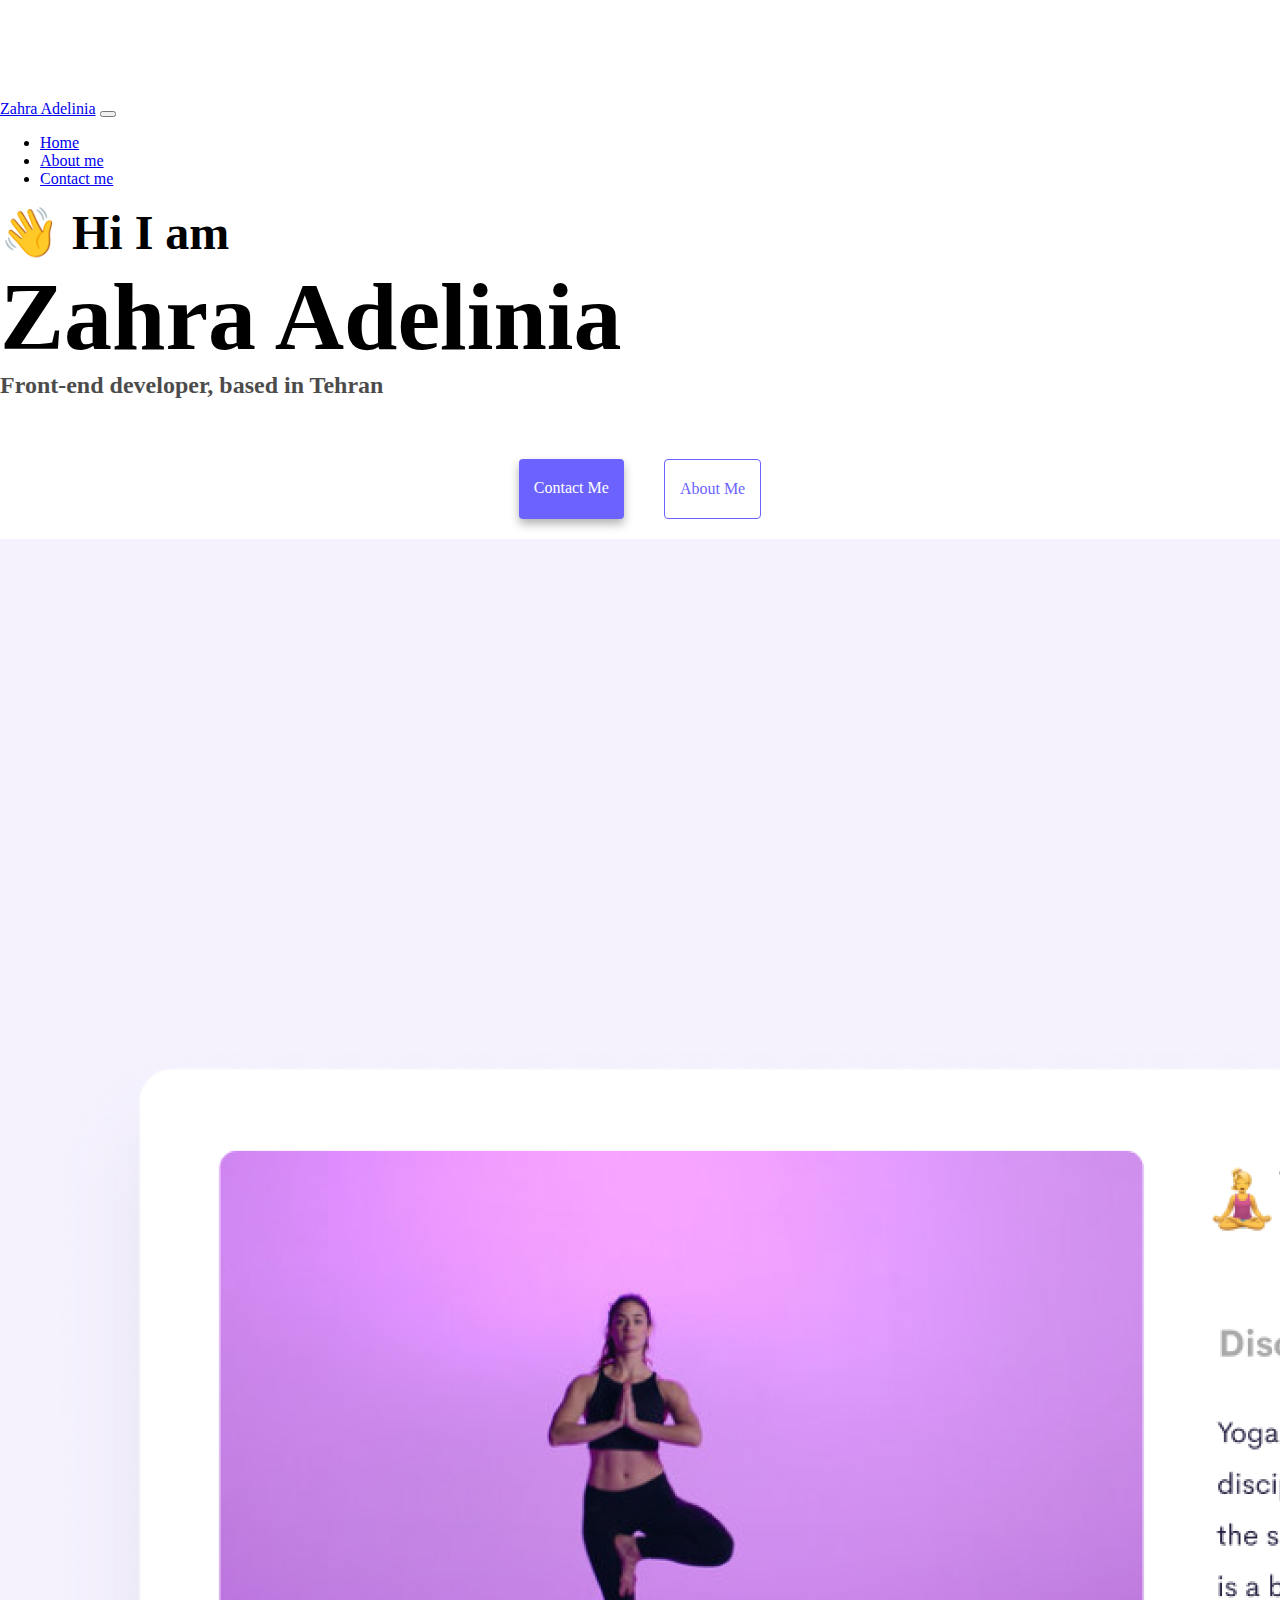
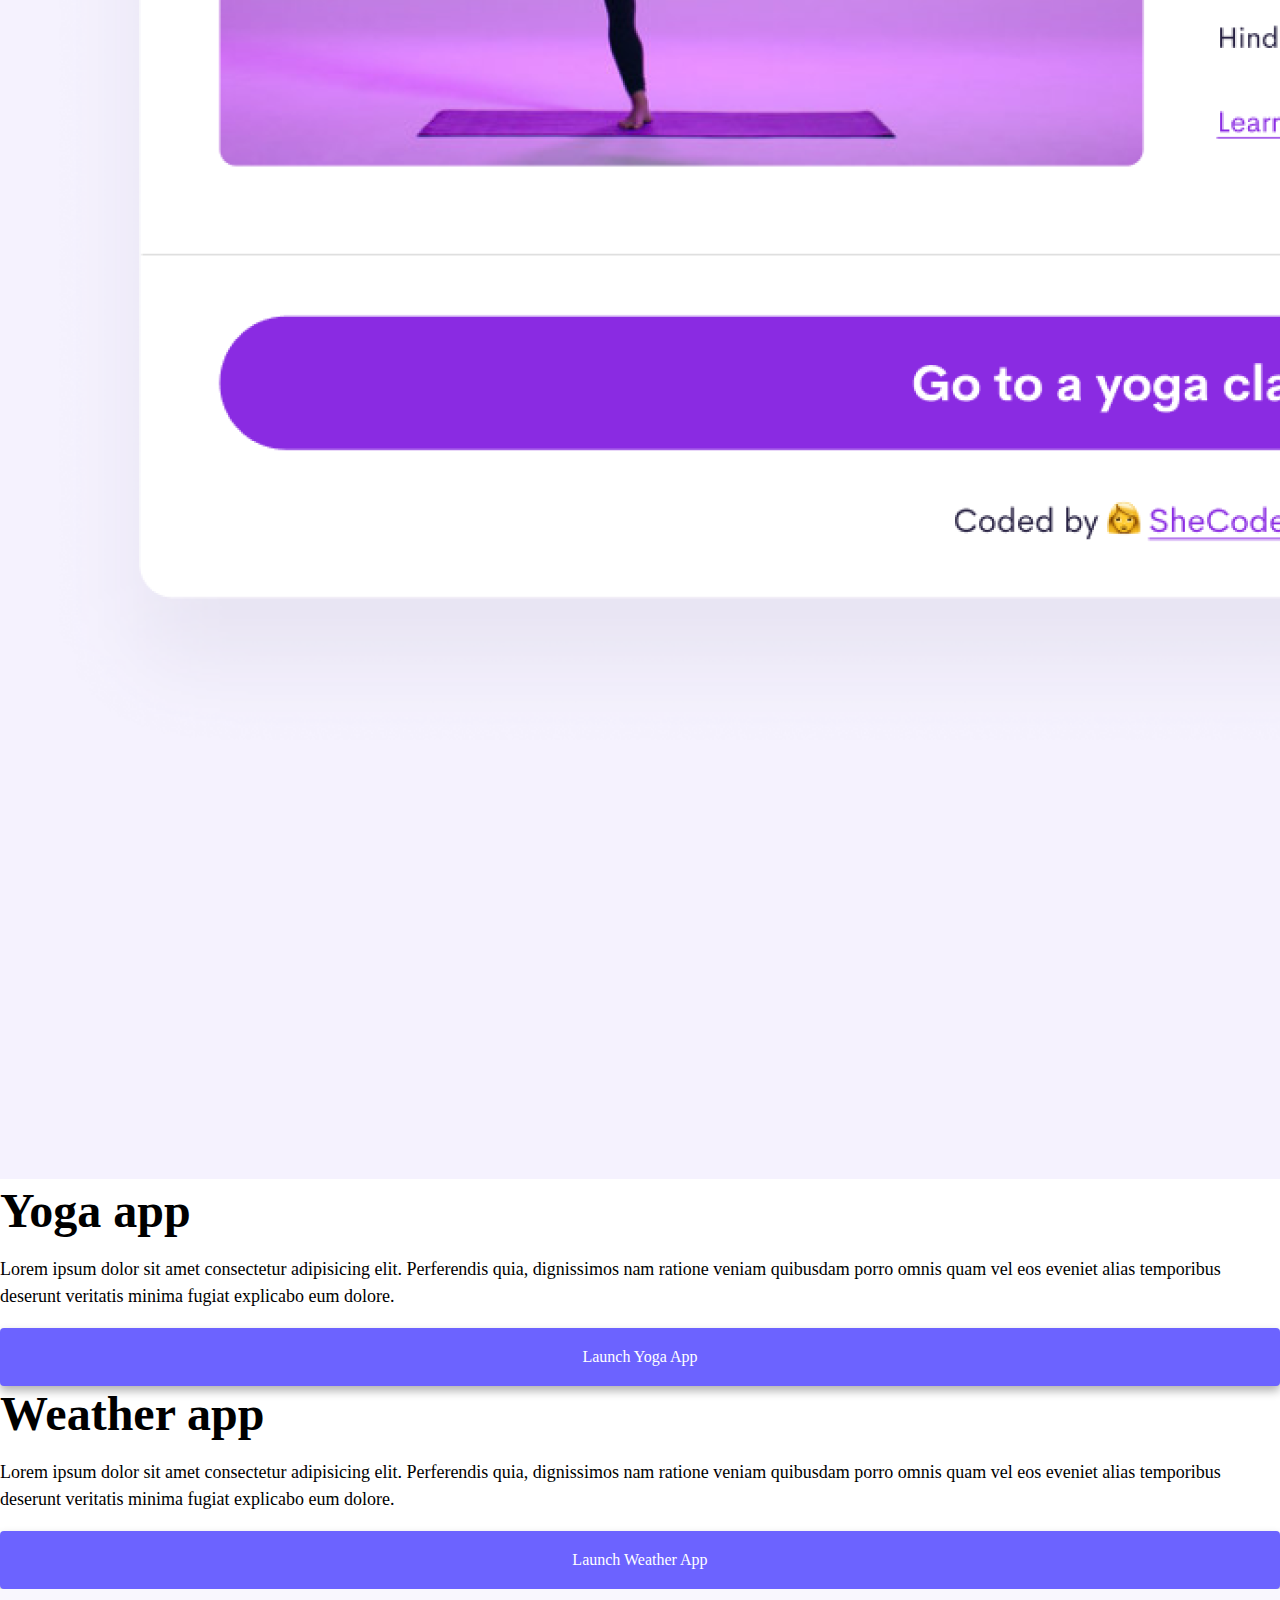
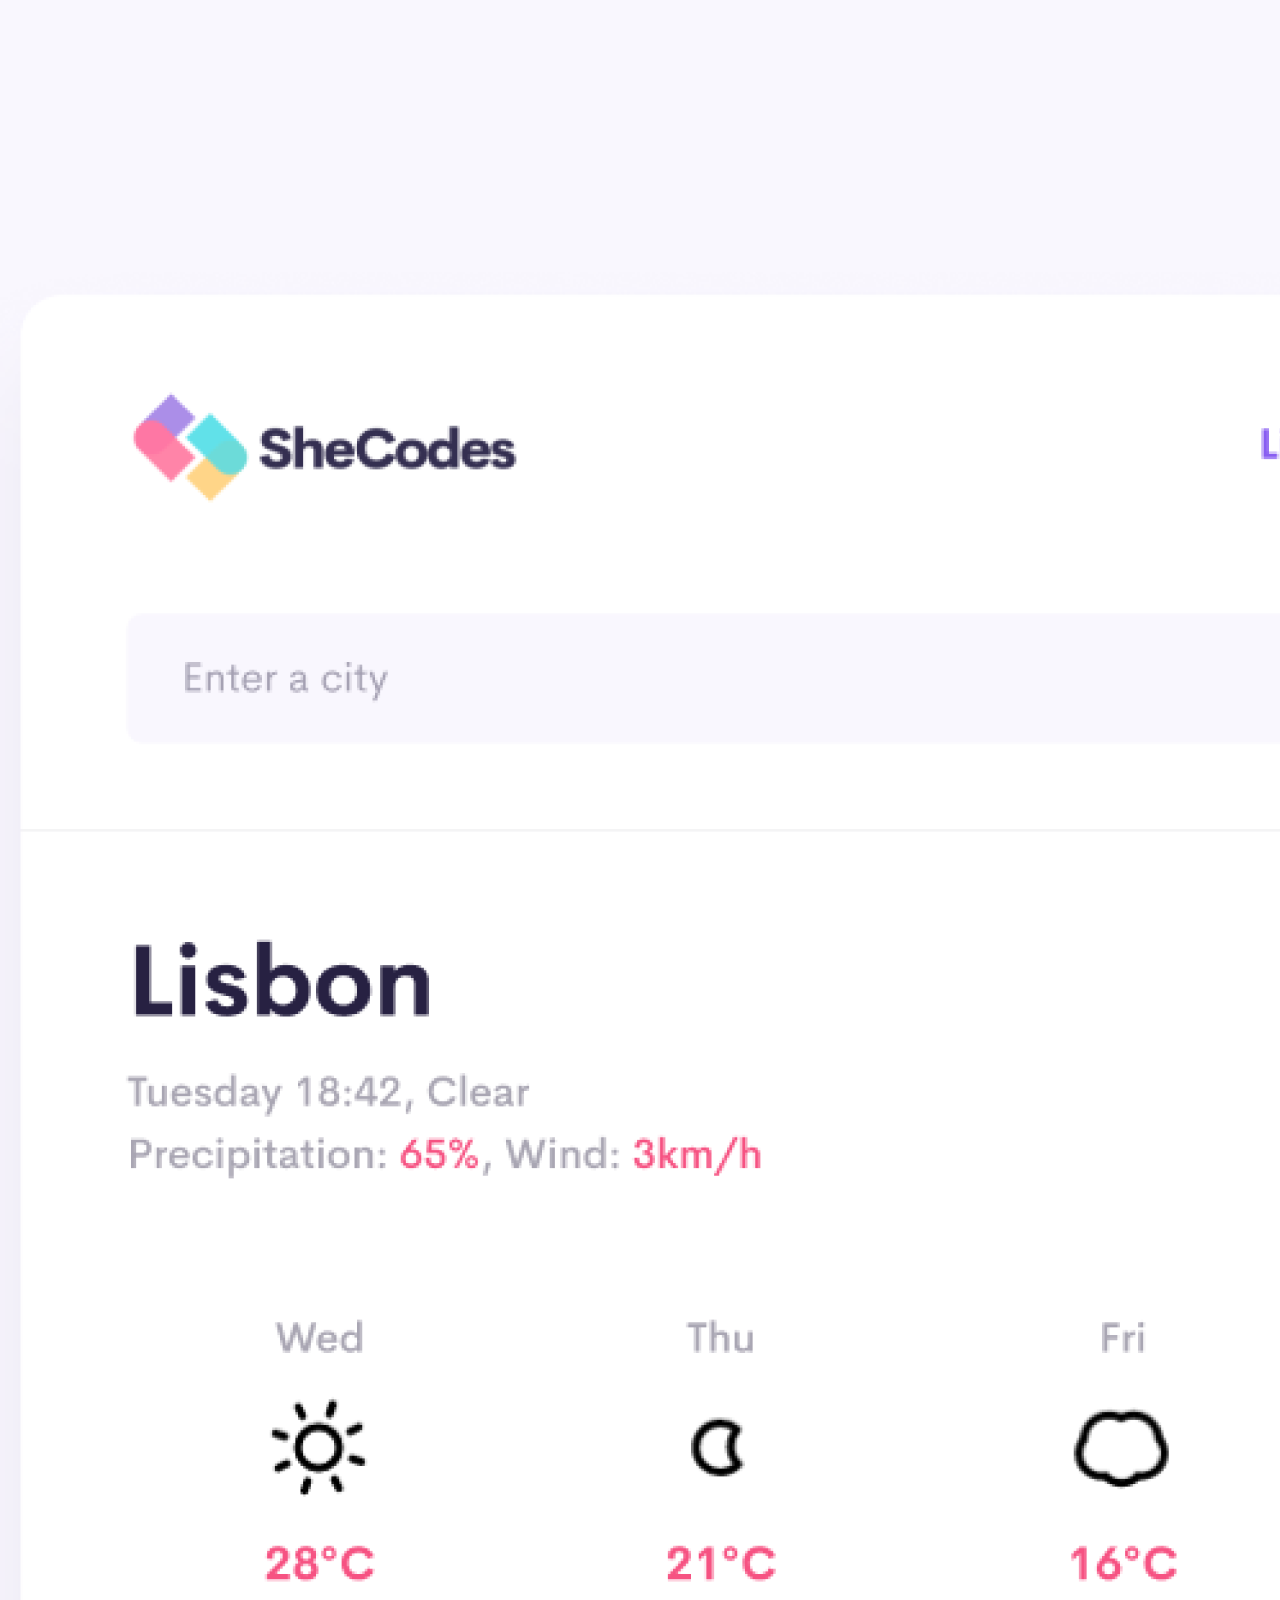
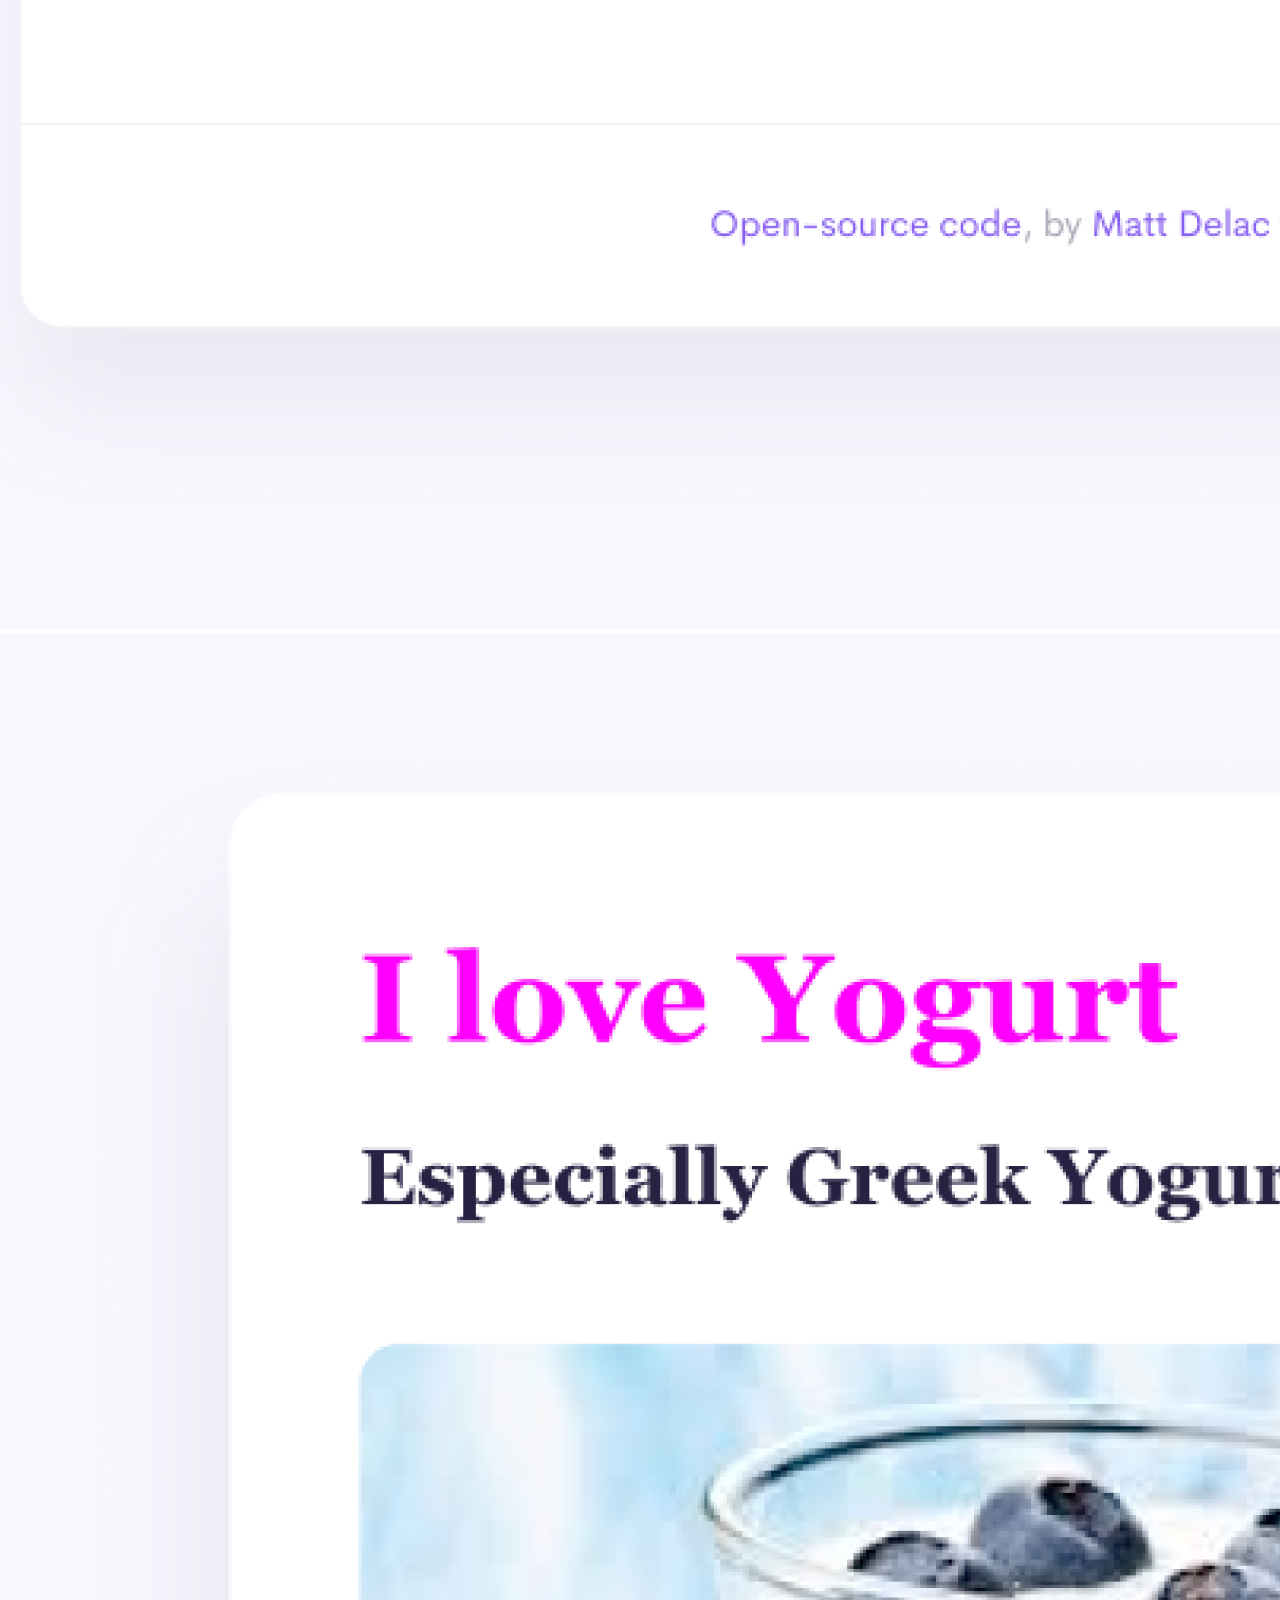
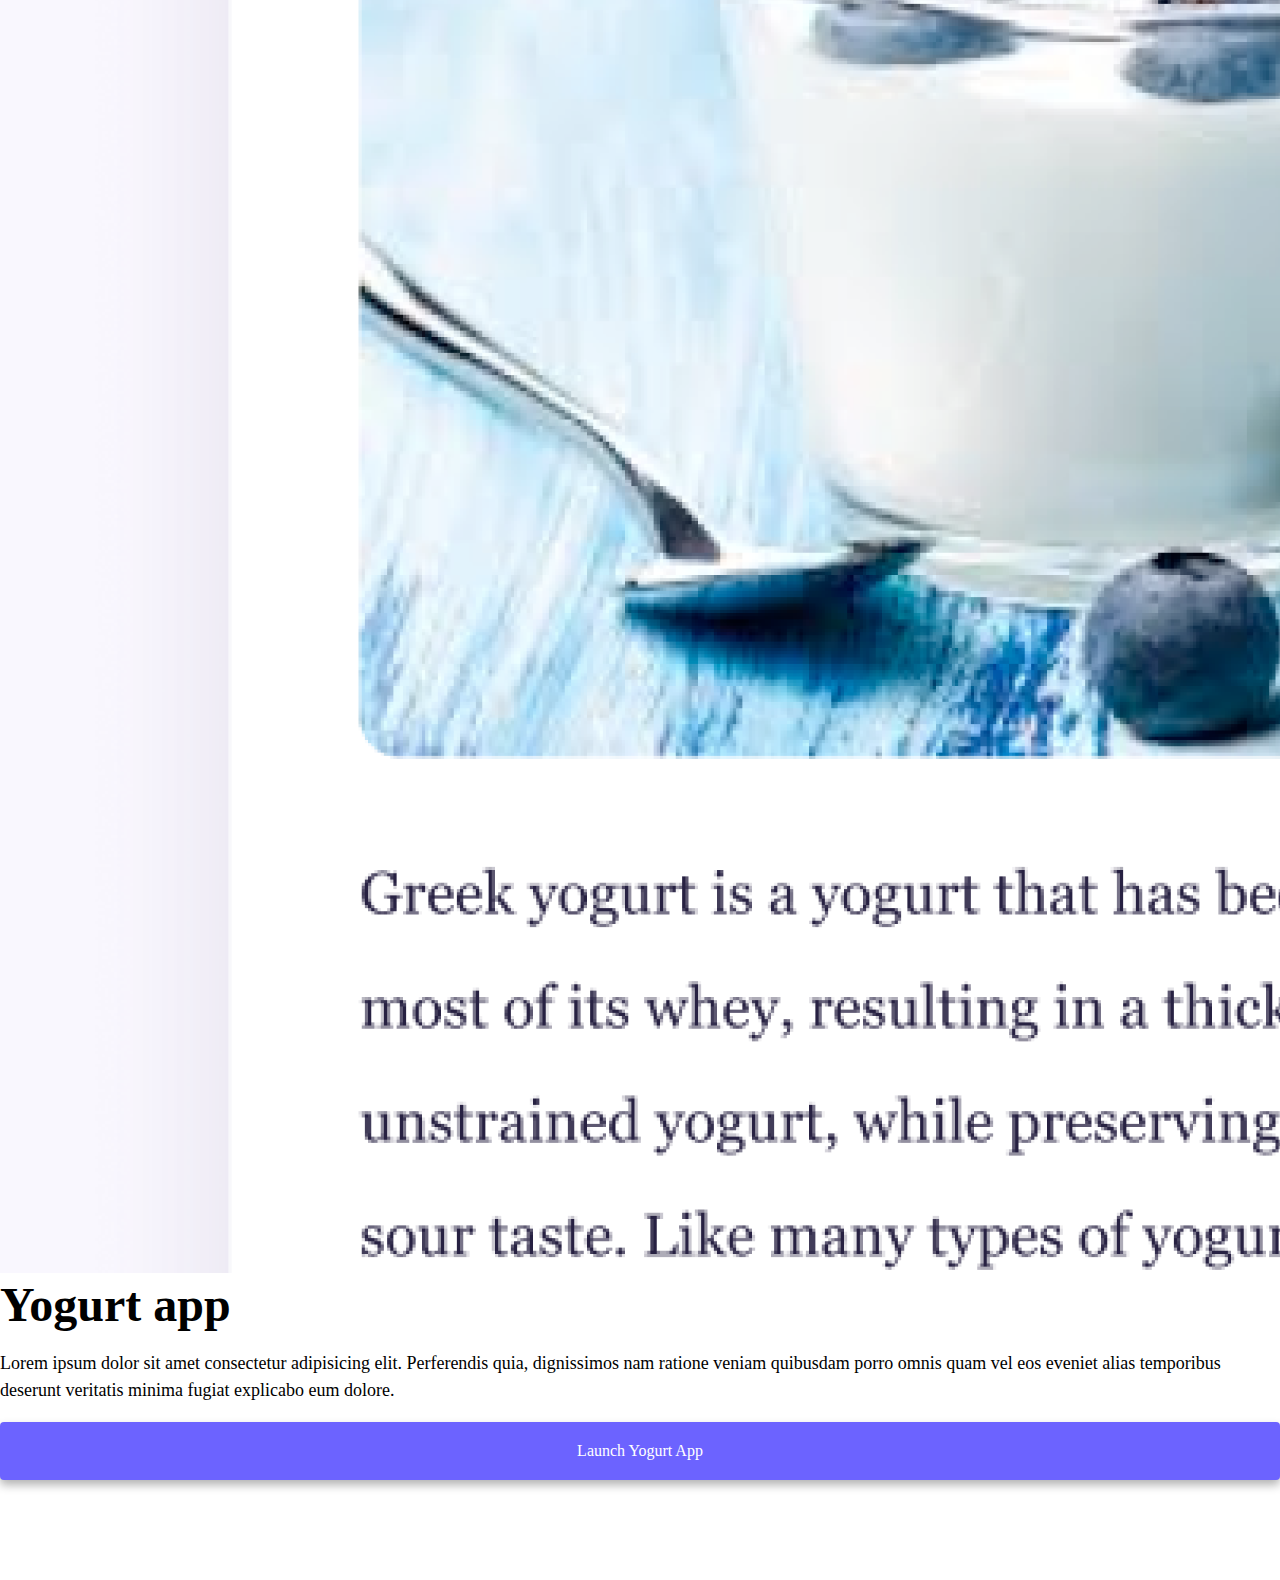
<file: index.html>
<!DOCTYPE html>
<html lang="en">
  <head>
    <meta charset="UTF-8" />
    <meta http-equiv="X-UA-Compatible" content="IE=edge" />
    <meta name="viewport" content="width=device-width, initial-scale=1.0" />
    <meta
      name="description"
      content="Zahra Adelinia is a front-end developer based in Asia, check out hers projects and contact her for job inquiries"
    />
    <title>Front-end developer - Zahra Adelinia</title>
    <link
      href="https://cdn.jsdelivr.net/npm/bootstrap@5.0.0-beta2/dist/css/bootstrap.min.css"
      rel="stylesheet"
      integrity="sha384-BmbxuPwQa2lc/FVzBcNJ7UAyJxM6wuqIj61tLrc4wSX0szH/Ev+nYRRuWlolflfl"
      crossorigin="anonymous"
    />
    <script
      src="https://cdn.jsdelivr.net/npm/bootstrap@5.0.0-beta2/dist/js/bootstrap.bundle.min.js"
      integrity="sha384-b5kHyXgcpbZJO/tY9Ul7kGkf1S0CWuKcCD38l8YkeH8z8QjE0GmW1gYU5S9FOnJ0"
      crossorigin="anonymous"
    ></script>
    <link rel="stylesheet" href="/style.css" />
  </head>
  <body>
    <nav class="navbar navbar-expand-lg navbar-light bg-light fixed-top">
      <div class="container">
        <a class="navbar-brand" href="/" title="Homepage">Zahra Adelinia</a>
        <button
          class="navbar-toggler"
          type="button"
          data-bs-toggle="collapse"
          data-bs-target="#navbarNav"
          aria-controls="navbarNav"
          aria-expanded="false"
          aria-label="Toggle navigation"
        >
          <span class="navbar-toggler-icon"></span>
        </button>
        <div class="collapse navbar-collapse" id="navbarNav">
          <ul class="navbar-nav">
            <li class="nav-item">
              <a
                class="nav-link active"
                aria-current="page"
                href="/"
                title="Homepage"
                >Home</a
              >
            </li>
            <li class="nav-item">
              <a
                class="nav-link"
                href="/about.html"
                title="About Zahra Adelinia"
                >About me</a
              >
            </li>
            <li class="nav-item">
              <a
                class="nav-link"
                href="/about.html#contact"
                title="Contact Zahra Adelinia"
                >Contact me</a
              >
            </li>
          </ul>
        </div>
      </div>
    </nav>
    <h2 class="text-center">👋 Hi I am</h2>
    <h1 class="text-center">Zahra Adelinia</h1>
    <h3 class="text-center">Front-end developer, based in Tehran</h3>
    <div class="navigation-links mb-5">
      <a
        href="/about.html#contact"
        title="Contact Zahra Adelinia"
        class="primary-link"
        >Contact me</a
      >
      <a href="/about.html" title="About Zahra Adelinia" class="secondary-link"
        >About me</a
      >
    </div>
    <div class="container">
      <div class="row">
        <div class="col-sm-6">
          <img
            src="/images/yoga.png"
            alt="Yoga project "
            class="img-fluid rounded d-none d-sm-block"
          />
        </div>
        <div class="col-sm-6">
          <h2 class="mb-3">Yoga app</h2>
          <p>
            Lorem ipsum dolor sit amet consectetur adipisicing elit. Perferendis
            quia, dignissimos nam ratione veniam quibusdam porro omnis quam vel
            eos eveniet alias temporibus deserunt veritatis minima fugiat
            explicabo eum dolore.
          </p>
          <div class="mt-5">
            <a href="#" class="primary-link project-link" title="Yoga project"
              >Launch Yoga App</a
            >
          </div>
        </div>
      </div>
      <div class="row mt-5">
        <div class="col-sm-6">
          <h2 class="mb-3">Weather app</h2>
          <p>
            Lorem ipsum dolor sit amet consectetur adipisicing elit. Perferendis
            quia, dignissimos nam ratione veniam quibusdam porro omnis quam vel
            eos eveniet alias temporibus deserunt veritatis minima fugiat
            explicabo eum dolore.
          </p>
          <div class="mt-5">
            <a
              href="#"
              class="primary-link project-link"
              title="Weather project"
              >Launch Weather App</a
            >
          </div>
        </div>
        <div class="col-sm-6">
          <img
            src="/images/weather.png"
            class="img-fluid rounded d-none d-sm-block"
            alt="Weather project"
          />
        </div>
      </div>
      <div class="row mt-5">
        <div class="col-sm-6">
          <img
            src="/images/yogurt.png"
            class="img-fluid rounded d-none d-sm-block"
            alt="Yogurt project"
          />
        </div>
        <div class="col-sm-6">
          <h2 class="mb-3">Yogurt app</h2>
          <p>
            Lorem ipsum dolor sit amet consectetur adipisicing elit. Perferendis
            quia, dignissimos nam ratione veniam quibusdam porro omnis quam vel
            eos eveniet alias temporibus deserunt veritatis minima fugiat
            explicabo eum dolore.
          </p>
          <div class="mt-5">
            <a href="#" class="primary-link project-link" title="Yogurt project"
              >Launch Yogurt App</a
            >
          </div>
        </div>
      </div>
    </div>
  </body>
</html>
</file>
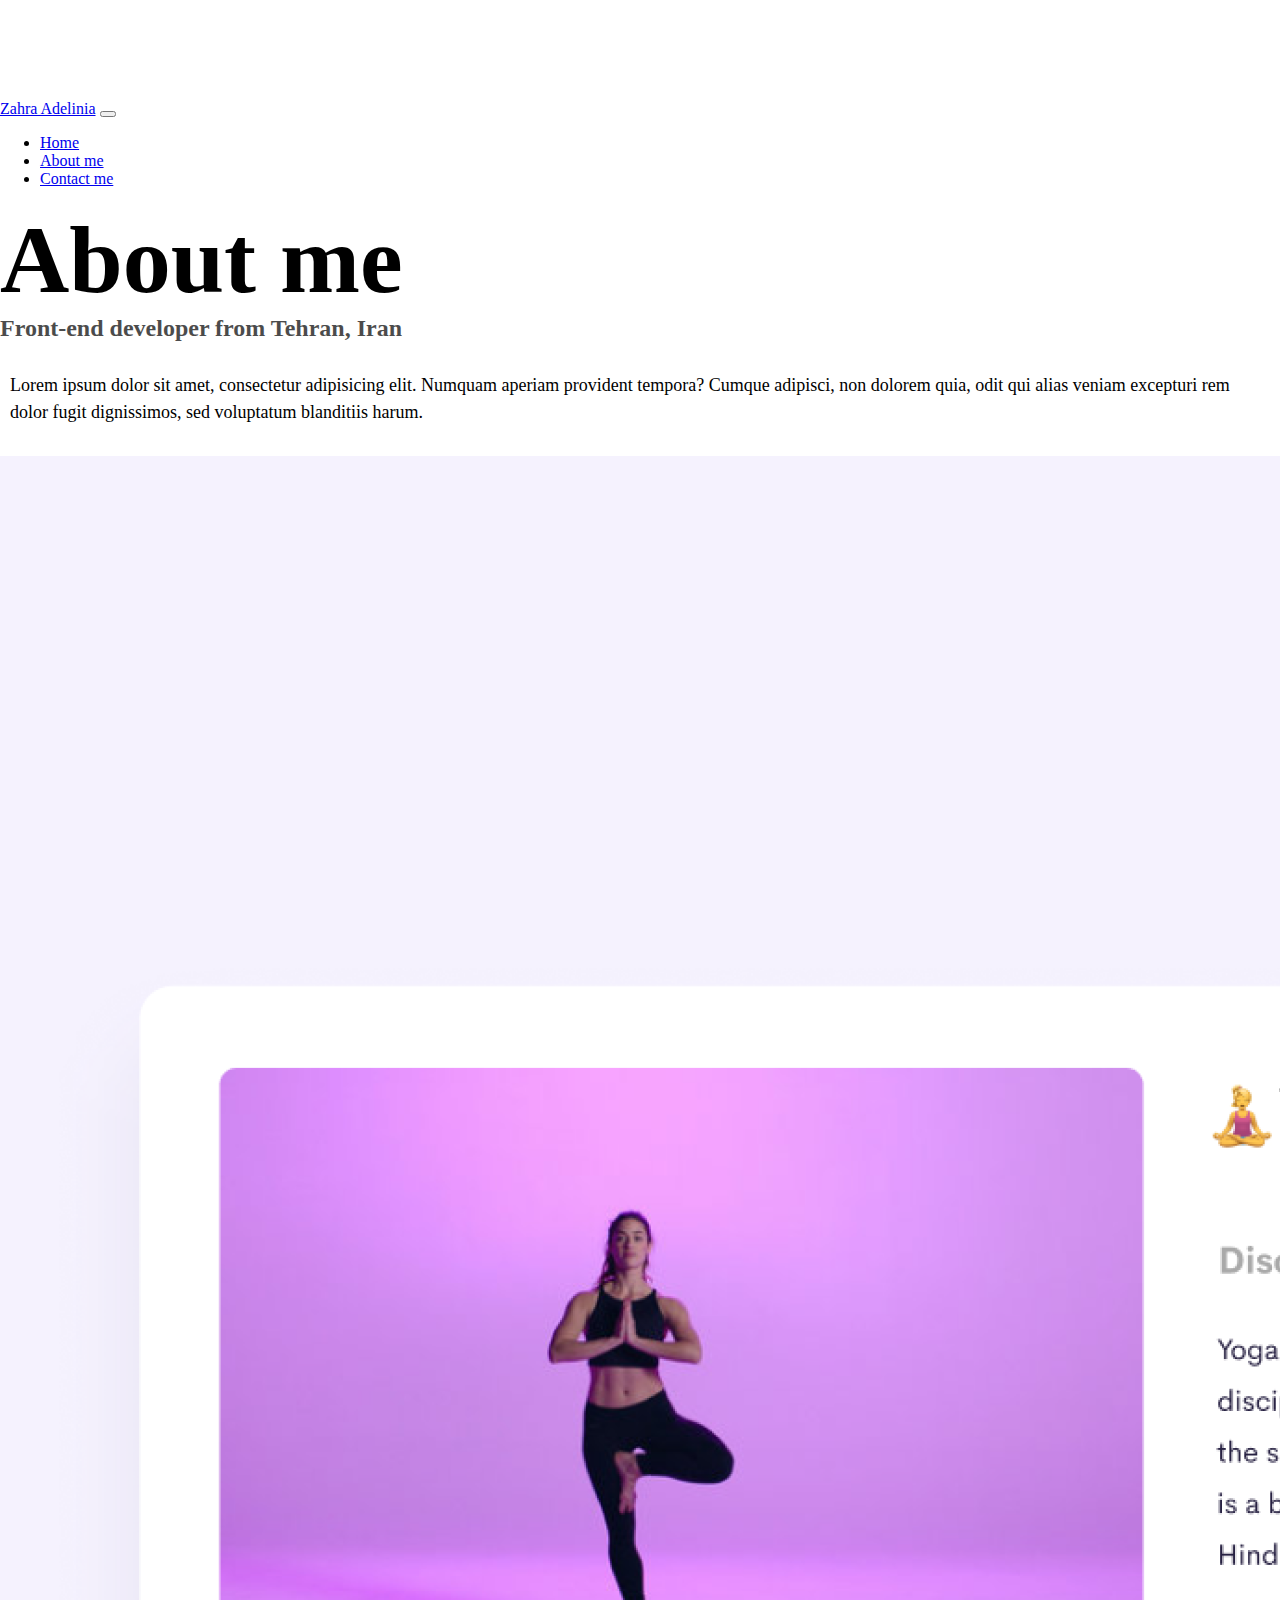
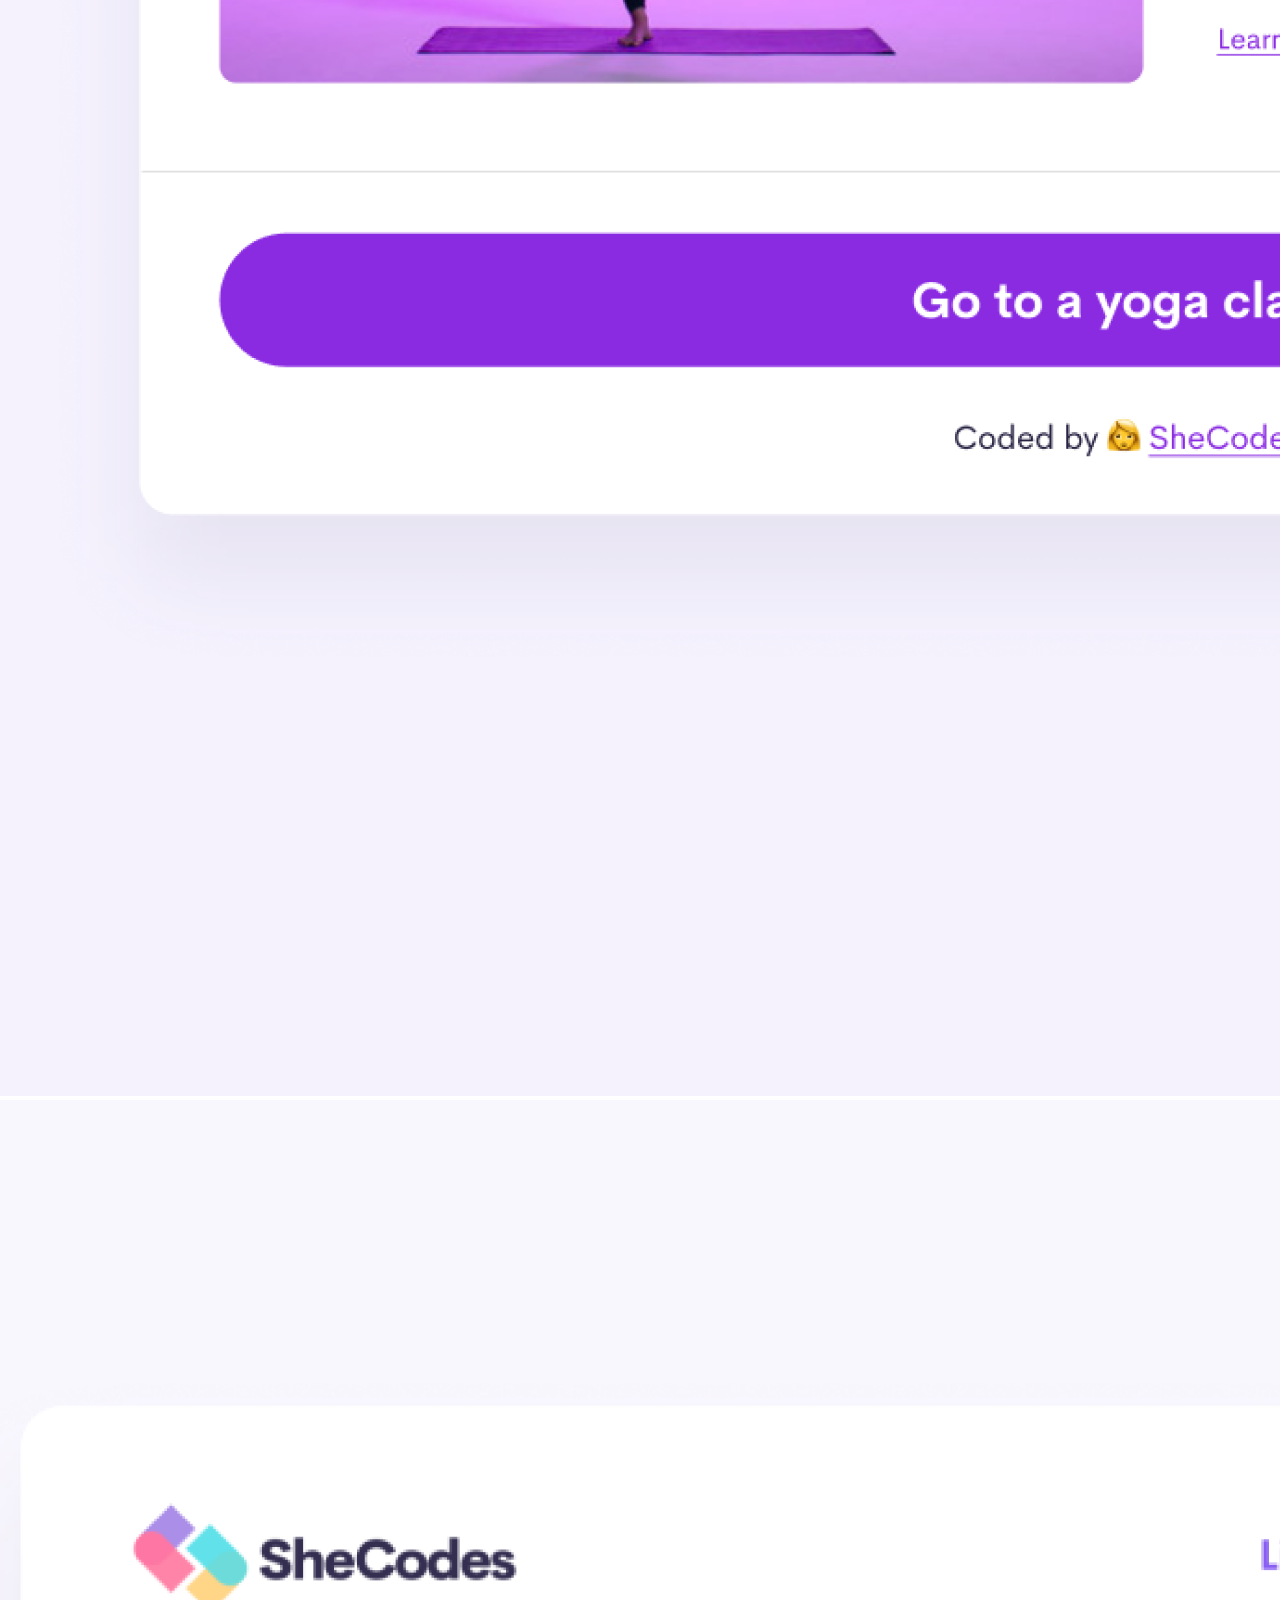
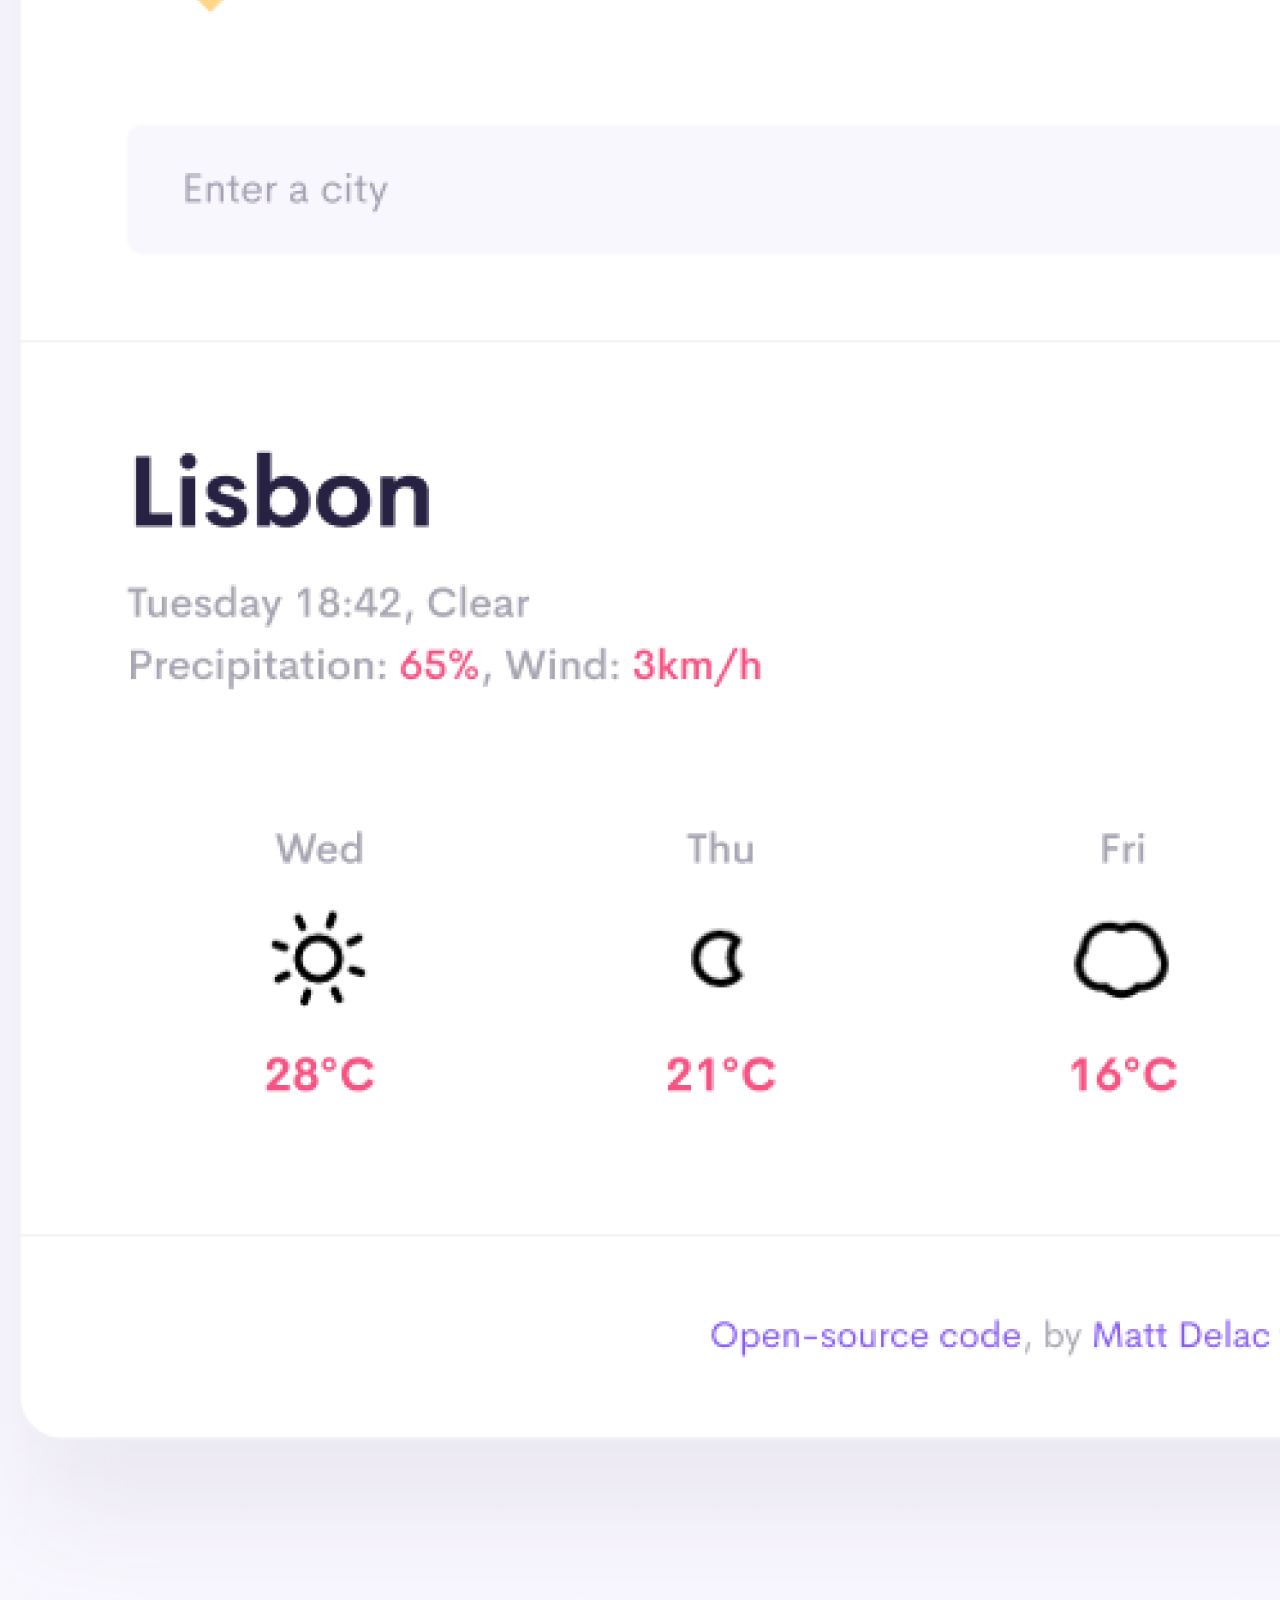
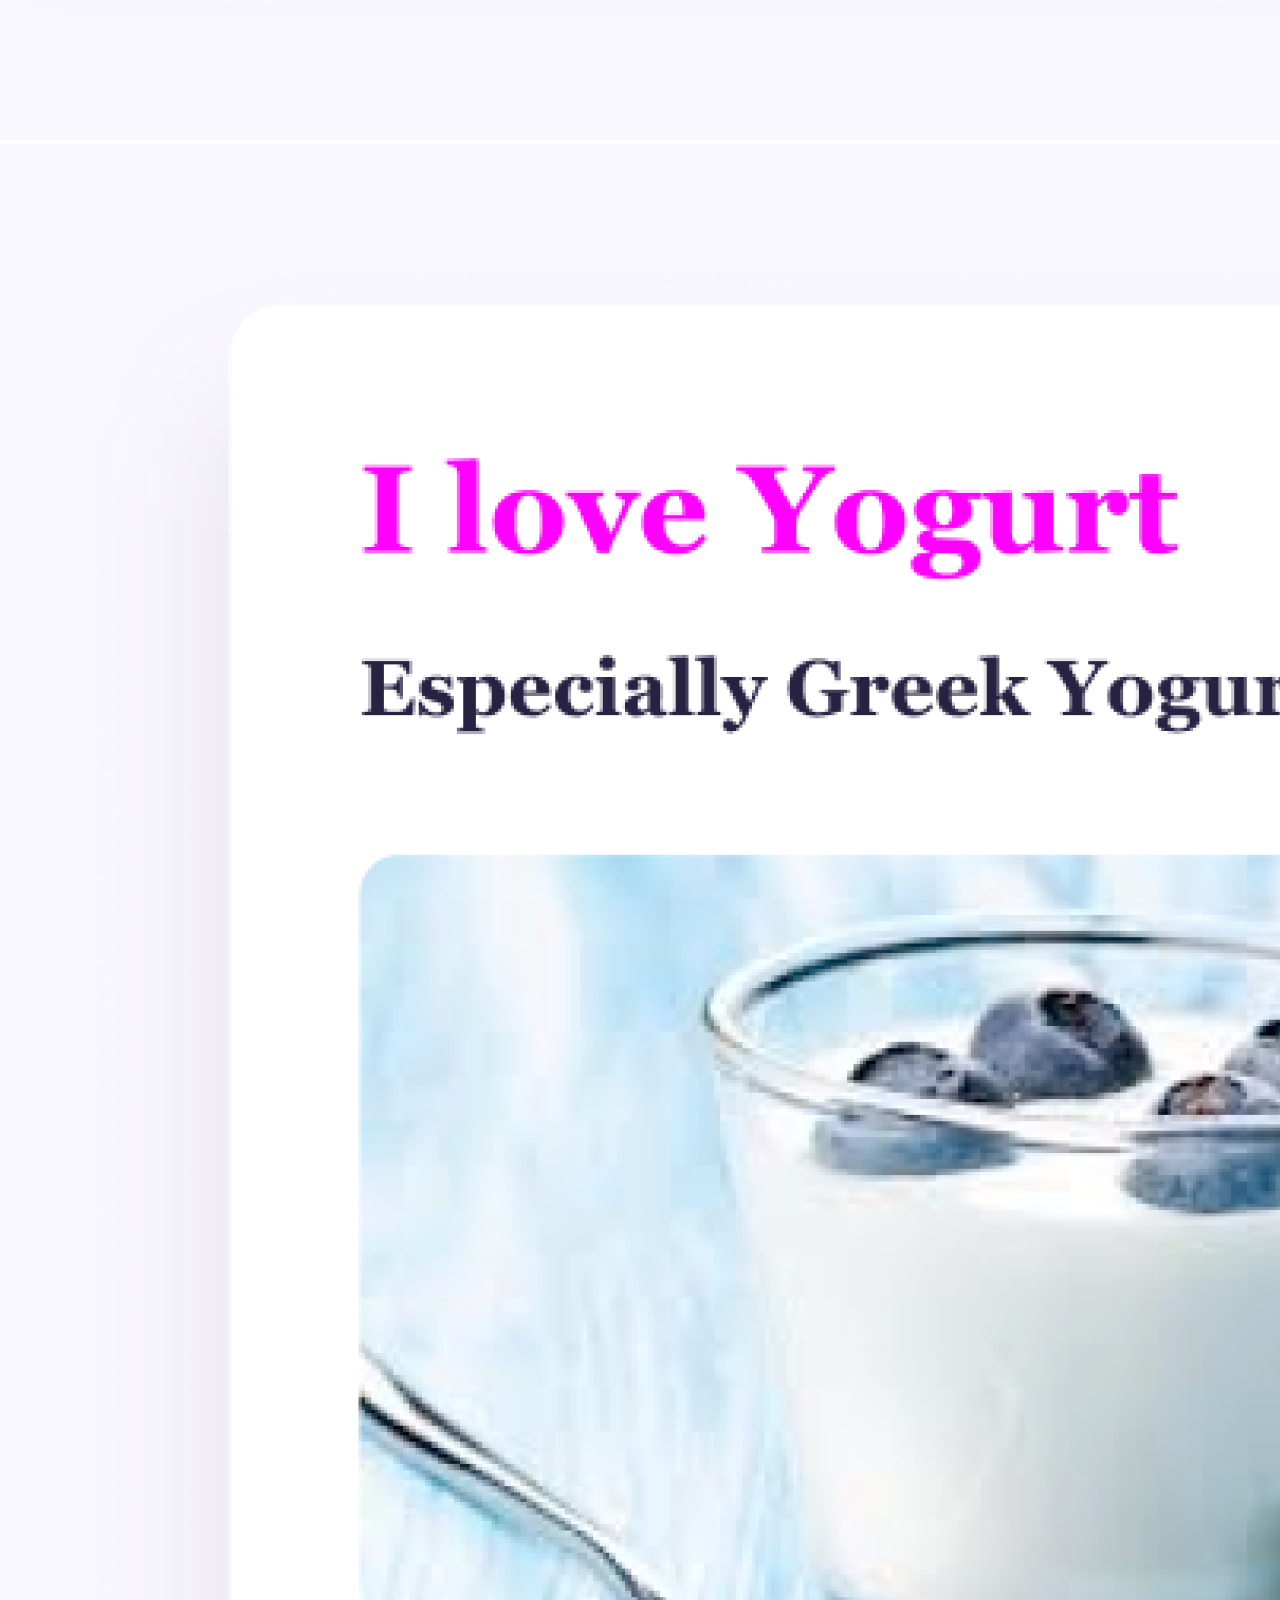
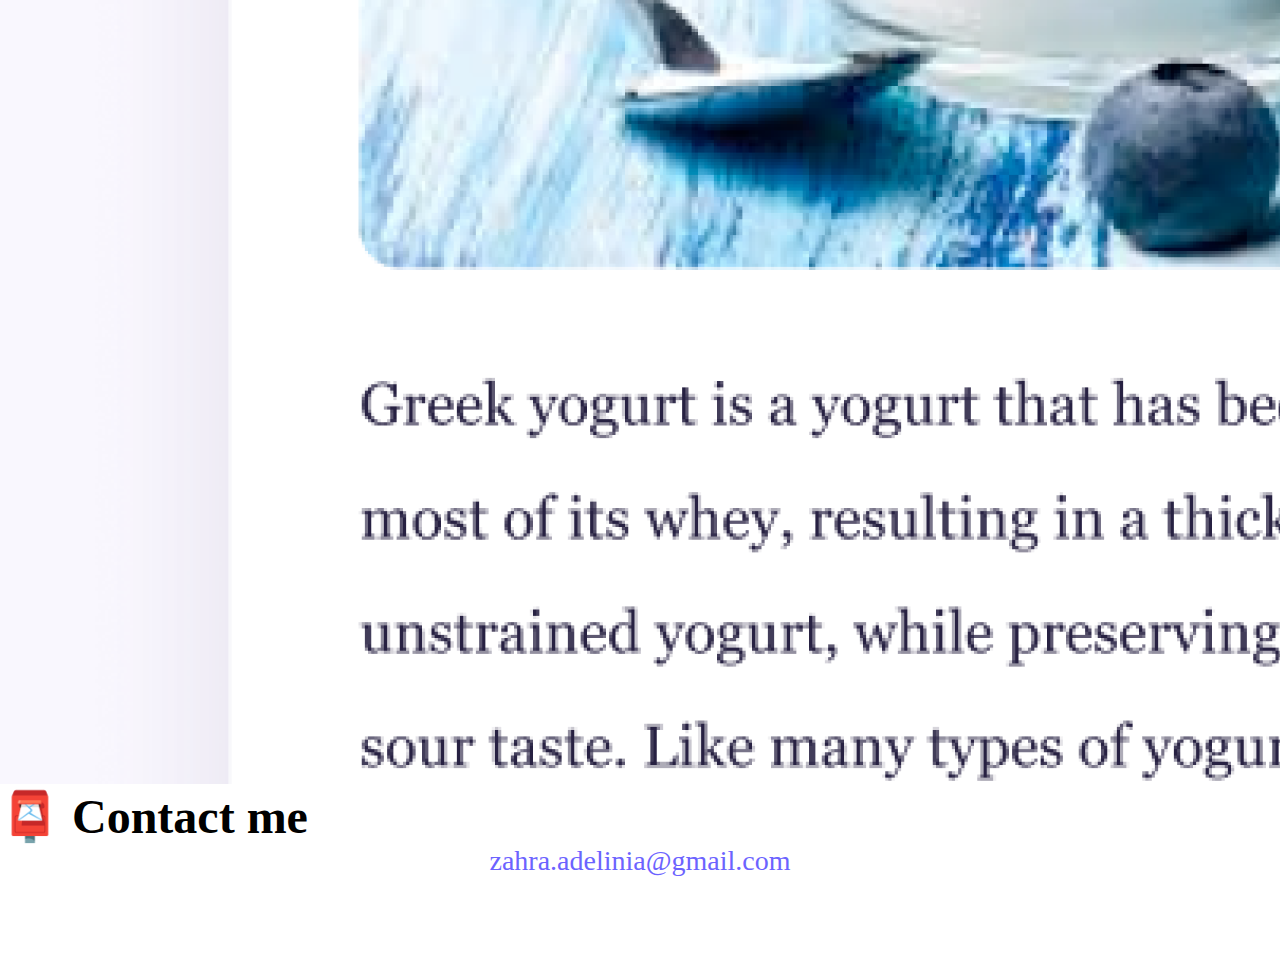
<file: about.html>
<!DOCTYPE html>
<html lang="en">
  <head>
    <meta charset="UTF-8" />
    <meta http-equiv="X-UA-Compatible" content="IE=edge" />
    <meta name="viewport" content="width=device-width, initial-scale=1.0" />
    <meta
      name="description"
      content="About Zahra Adelinia, a front-end developer based in Asia"
    />
    <link
      href="https://cdn.jsdelivr.net/npm/bootstrap@5.0.0-beta2/dist/css/bootstrap.min.css"
      rel="stylesheet"
      integrity="sha384-BmbxuPwQa2lc/FVzBcNJ7UAyJxM6wuqIj61tLrc4wSX0szH/Ev+nYRRuWlolflfl"
      crossorigin="anonymous"
    />
    <script
      src="https://cdn.jsdelivr.net/npm/bootstrap@5.0.0-beta2/dist/js/bootstrap.bundle.min.js"
      integrity="sha384-b5kHyXgcpbZJO/tY9Ul7kGkf1S0CWuKcCD38l8YkeH8z8QjE0GmW1gYU5S9FOnJ0"
      crossorigin="anonymous"
    ></script>
    <link rel="stylesheet" href="/style.css" />
    <title>About me - Zahra Adelinia</title>
  </head>
  <body>
    <nav class="navbar navbar-expand-lg navbar-light bg-light fixed-top">
      <div class="container">
        <a class="navbar-brand" href="/" title="Homepage">Zahra Adelinia</a>
        <button
          class="navbar-toggler"
          type="button"
          data-bs-toggle="collapse"
          data-bs-target="#navbarNav"
          aria-controls="navbarNav"
          aria-expanded="false"
          aria-label="Toggle navigation"
        >
          <span class="navbar-toggler-icon"></span>
        </button>
        <div class="collapse navbar-collapse" id="navbarNav">
          <ul class="navbar-nav">
            <li class="nav-item">
              <a class="nav-link" aria-current="page" href="/" tilte="Homepage"
                >Home</a
              >
            </li>
            <li class="nav-item">
              <a
                class="nav-link active"
                href="/about.html"
                title="About Zahra Adelinia"
                >About me</a
              >
            </li>
            <li class="nav-item">
              <a
                class="nav-link"
                href="/about.html#contact"
                title="Contact Zahra Adelinia"
                >Contact me</a
              >
            </li>
          </ul>
        </div>
      </div>
    </nav>
    <h1 class="text-center">About me</h1>
    <h3 class="text-center">Front-end developer from Tehran, Iran</h3>
    <div class="about-paragraphs text-center">
      <p>
        Lorem ipsum dolor sit amet, consectetur adipisicing elit. Numquam
        aperiam provident tempora? Cumque adipisci, non dolorem quia, odit qui
        alias veniam excepturi rem dolor fugit dignissimos, sed voluptatum
        blanditiis harum.
      </p>
    </div>
    <div class="container">
      <div class="row">
        <div class="col-sm-4">
          <img
            src="/images/yoga.png"
            class="img-fluid p-2 mb-4 shadow rounded"
            alt="Yoga project"
          />
        </div>
        <div class="col-sm-4">
          <img
            src="/images/weather.png"
            class="img-fluid p-2 mb-4 shadow rounded"
            alt="Weather project"
          />
        </div>
        <div class="col-sm-4">
          <img
            src="/images/yogurt.png"
            class="img-fluid p-2 mb-4 shadow rounded"
            alt="Yogurt project"
          />
        </div>
      </div>
    </div>
    <div id="contact" class="mt-5">
      <h2 class="text-center">📮 Contact me</h2>
      <a
        href="mailto:zahra.adelinia@gmail.com"
        class="email-link"
        title="mail to Zahra Adelinia"
      >
        zahra.adelinia@gmail.com
      </a>
    </div>
  </body>
</html>
</file>
<file: style.css>
:root {
  --primary-color: #6c63ff;
  --secondary-color: #f5f2fe;
  --box-shadow: 0 5px 10px rgba(0, 0, 0, 0.3);
}

body {
  margin: 100px 0;
}

h1,
h2,
h3 {
  margin: 0;
}

h1 {
  font-size: 96px;
}

h2 {
  font-size: 48px;
}

h3 {
  font-size: 24px;
  opacity: 0.7;
}

p {
  font-size: 18px;
  line-height: 1.5;
}

.navigation-links {
  display: flex;
  margin-top: 40px;
  justify-content: center;
}

.navigation-links a {
  margin: 20px;
}

.primary-link {
  border-radius: 4px;
  padding: 20px 15px;
  text-decoration: none;
  text-transform: capitalize;
  background: var(--primary-color);
  box-shadow: var(--box-shadow);
  color: white;
}

.primary-link:hover {
  color: white;
}

.secondary-link {
  border-radius: 4px;
  padding: 20px 15px;
  text-decoration: none;
  text-transform: capitalize;
  color: var(--primary-color);
  border: 1px solid var(--primary-color);
}

.homepage-link {
  color: var(--primary-color);
  text-align: center;
  display: block;
}

.about-paragraphs {
  margin: 30px 0;
}

.about-paragraphs p {
  margin: 10px;
}

.email-link {
  display: flex;
  justify-content: center;
  color: var(--primary-color);
  font-size: 28px;
  text-decoration: none;
}

.email-link:hover {
  text-decoration: underline;
}

@media (max-width: 576px) {
  h1 {
    font-size: 48px;
    line-height: 1.5;
  }
  h2 {
    font-size: 32px;
    text-align: center;
  }

  p {
    text-align: center;
  }
}

.project-link {
  display: block;
  text-align: center;
}
</file>
